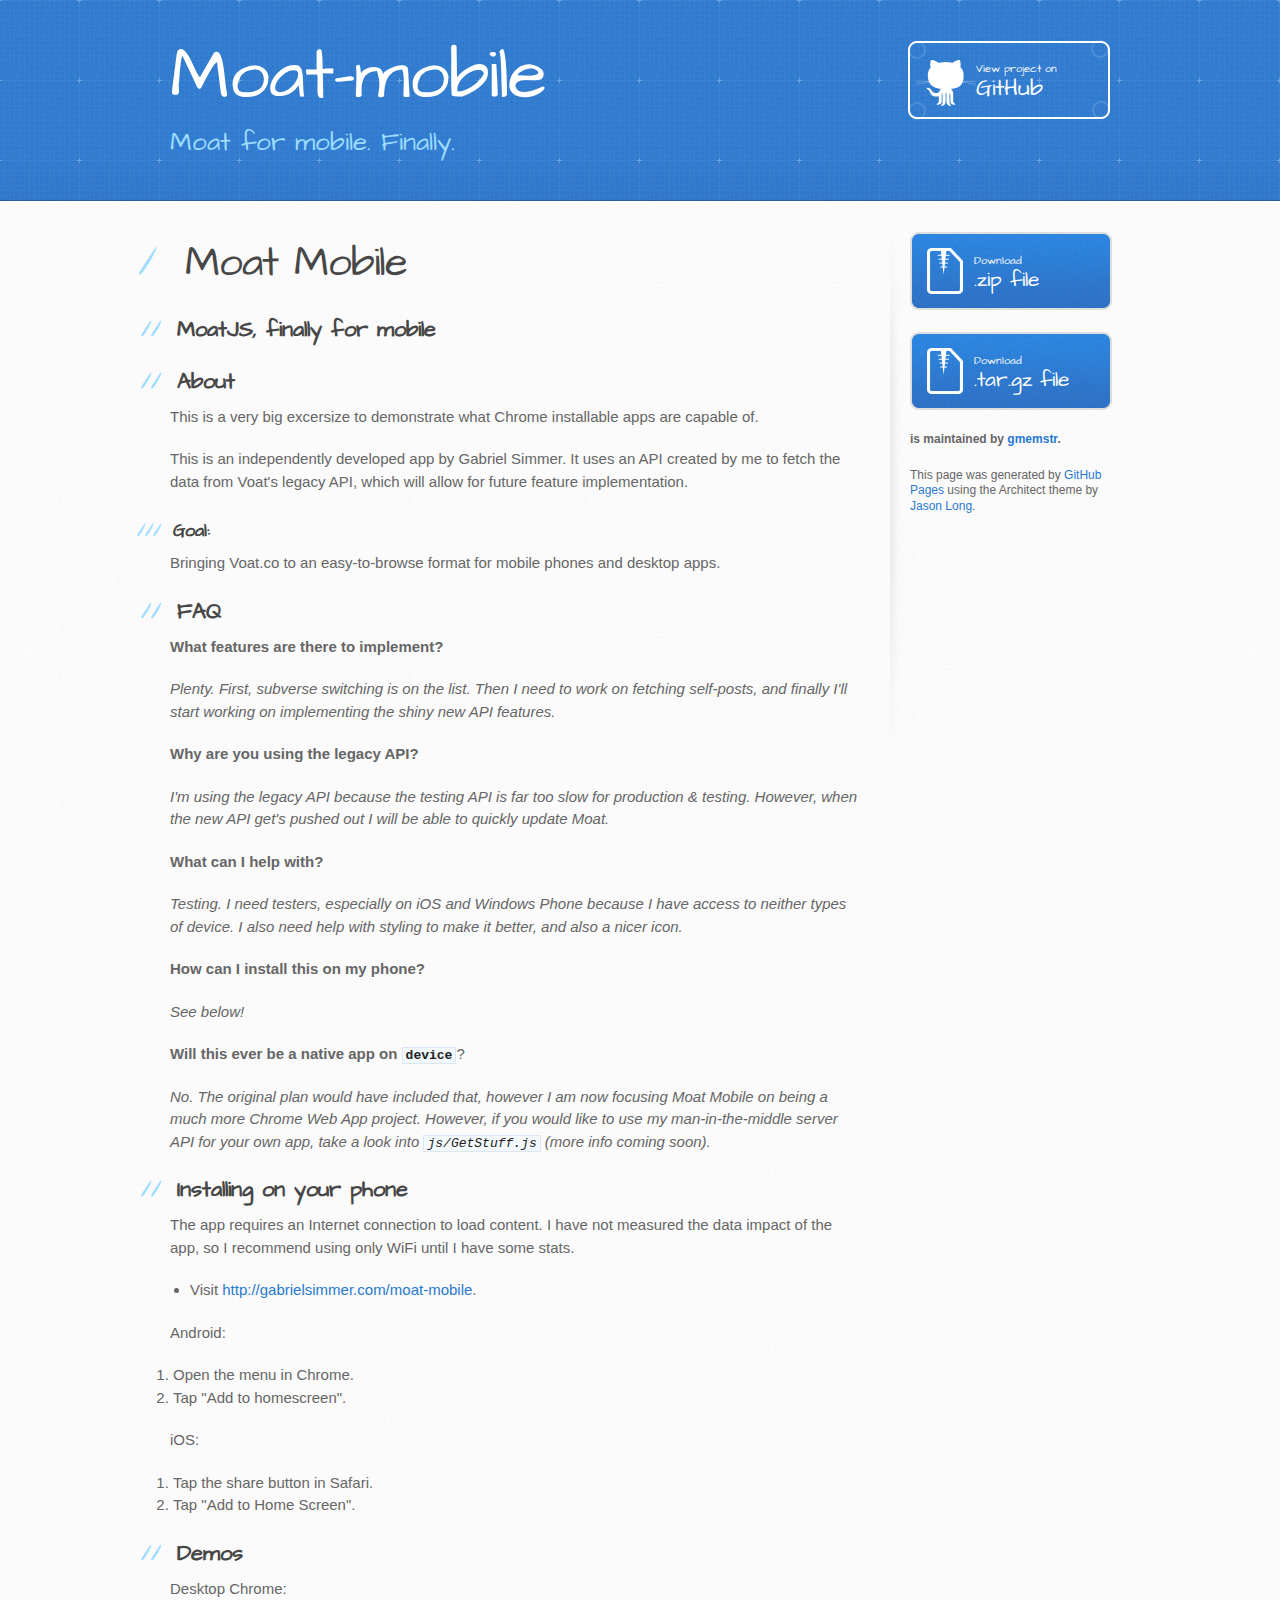
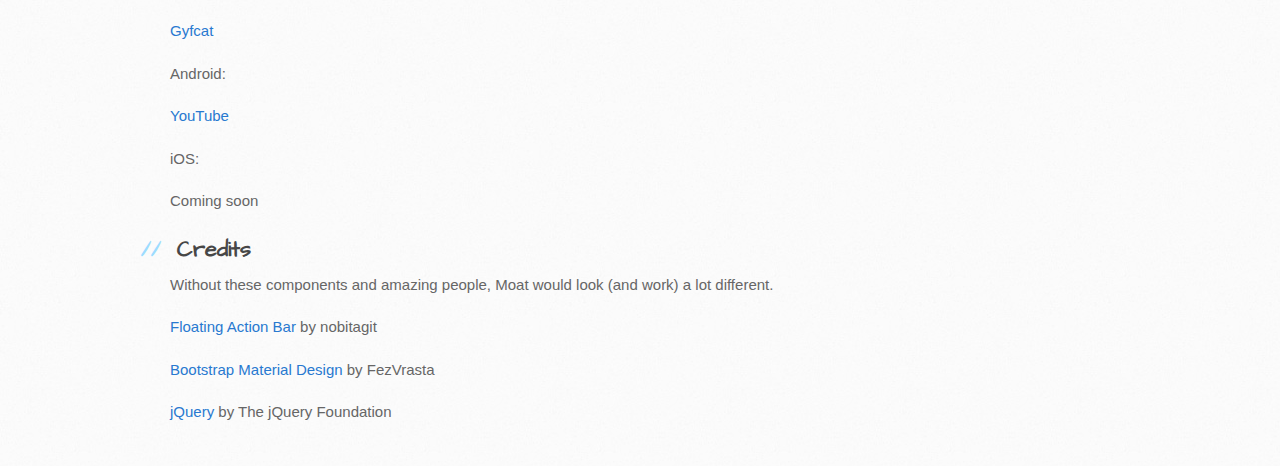
<file: index.html>
<!DOCTYPE html>
<html>
  <head>
    <meta charset='utf-8'>
    <meta http-equiv="X-UA-Compatible" content="chrome=1">
    <meta name="viewport" content="width=device-width, initial-scale=1, maximum-scale=1">
    <link href='https://fonts.googleapis.com/css?family=Architects+Daughter' rel='stylesheet' type='text/css'>
    <link rel="stylesheet" type="text/css" href="stylesheets/stylesheet.css" media="screen">
    <link rel="stylesheet" type="text/css" href="stylesheets/github-light.css" media="screen">
    <link rel="stylesheet" type="text/css" href="stylesheets/print.css" media="print">

    <!--[if lt IE 9]>
    <script src="//html5shiv.googlecode.com/svn/trunk/html5.js"></script>
    <![endif]-->

    <title>Moat-mobile by gmemstr</title>
  </head>

  <body>
    <header>
      <div class="inner">
        <h1>Moat-mobile</h1>
        <h2>Moat for mobile. Finally.</h2>
        <a href="https://github.com/gmemstr/moat-mobile" class="button"><small>View project on</small> GitHub</a>
      </div>
    </header>

    <div id="content-wrapper">
      <div class="inner clearfix">
        <section id="main-content">
          <h1>
<a id="moat-mobile" class="anchor" href="#moat-mobile" aria-hidden="true"><span class="octicon octicon-link"></span></a>Moat Mobile</h1>

<h2>
<a id="moatjs-finally-for-mobile" class="anchor" href="#moatjs-finally-for-mobile" aria-hidden="true"><span class="octicon octicon-link"></span></a>MoatJS, finally for mobile</h2>

<h2>
<a id="about" class="anchor" href="#about" aria-hidden="true"><span class="octicon octicon-link"></span></a>About</h2>

<p>This is a very big excersize to demonstrate what Chrome installable apps are capable of.</p>

<p>This is an independently developed app by Gabriel Simmer. It uses an API created by me to fetch the data from Voat's legacy API, which will allow for future feature implementation.</p>

<h3>
<a id="goal" class="anchor" href="#goal" aria-hidden="true"><span class="octicon octicon-link"></span></a>Goal:</h3>

<p>Bringing Voat.co to an easy-to-browse format for mobile phones and desktop apps.</p>

<h2>
<a id="faq" class="anchor" href="#faq" aria-hidden="true"><span class="octicon octicon-link"></span></a>FAQ</h2>

<p><strong>What features are there to implement?</strong></p>

<p><em>Plenty. First, subverse switching is on the list. Then I need to work on fetching self-posts, and finally I'll start working on implementing the shiny new API features.</em></p>

<p><strong>Why are you using the legacy API?</strong></p>

<p><em>I'm using the legacy API because the testing API is far too slow for production &amp;
testing. However, when the new API get's pushed out I will be able to quickly
update Moat.</em></p>

<p><strong>What can I help with?</strong></p>

<p><em>Testing. I need testers, especially on iOS and Windows Phone because I have access to neither types of device. I also need help with styling to make it better, and also a nicer icon.</em></p>

<p><strong>How can I install this on my phone?</strong></p>

<p><em>See below!</em></p>

<p><strong>Will this ever be a native app on <code>device</code></strong>?</p>

<p><em>No. The original plan would have included that, however I am now focusing Moat Mobile on being a much more Chrome Web App project. However, if you would like to use my man-in-the-middle server API for your own app, take a look into <code>js/GetStuff.js</code> (more info coming soon).</em></p>

<h2>
<a id="installing-on-your-phone" class="anchor" href="#installing-on-your-phone" aria-hidden="true"><span class="octicon octicon-link"></span></a>Installing on your phone</h2>

<p>The app requires an Internet connection to load content. I have not measured the
data impact of the app, so I recommend using only WiFi until I have some stats.</p>

<ul>
<li>Visit <a href="http://gabrielsimmer.com/moat-mobile">http://gabrielsimmer.com/moat-mobile</a>.</li>
</ul>

<p>Android:</p>

<ol>
<li>Open the menu in Chrome.</li>
<li>Tap "Add to homescreen".</li>
</ol>

<p>iOS:</p>

<ol>
<li>Tap the share button in Safari.</li>
<li>Tap "Add to Home Screen".</li>
</ol>

<h2>
<a id="demos" class="anchor" href="#demos" aria-hidden="true"><span class="octicon octicon-link"></span></a>Demos</h2>

<p>Desktop Chrome:</p>

<p><a href="http://gfycat.com/ClearCloudyBluetickcoonhound">Gyfcat</a></p>

<p>Android:</p>

<p><a href="https://www.youtube.com/watch?v=gI3sWM4v0lY">YouTube</a></p>

<p>iOS:</p>

<p>Coming soon</p>

<h2>
<a id="credits" class="anchor" href="#credits" aria-hidden="true"><span class="octicon octicon-link"></span></a>Credits</h2>

<p>Without these components and amazing people, Moat would look (and work) a lot different.</p>

<p><a href="https://github.com/nobitagit/material-floating-button">Floating Action Bar</a> by nobitagit</p>

<p><a href="https://github.com/FezVrasta/bootstrap-material-design">Bootstrap Material Design</a> by FezVrasta</p>

<p><a href="https://jquery.com">jQuery</a> by The jQuery Foundation</p>
        </section>

        <aside id="sidebar">
          <a href="https://github.com/gmemstr/moat-mobile/zipball/master" class="button">
            <small>Download</small>
            .zip file
          </a>
          <a href="https://github.com/gmemstr/moat-mobile/tarball/master" class="button">
            <small>Download</small>
            .tar.gz file
          </a>

          <p class="repo-owner"><a href="https://github.com/gmemstr/moat-mobile"></a> is maintained by <a href="https://github.com/gmemstr">gmemstr</a>.</p>

          <p>This page was generated by <a href="https://pages.github.com">GitHub Pages</a> using the Architect theme by <a href="https://twitter.com/jasonlong">Jason Long</a>.</p>
        </aside>
      </div>
    </div>

  
  </body>
</html>
</file>
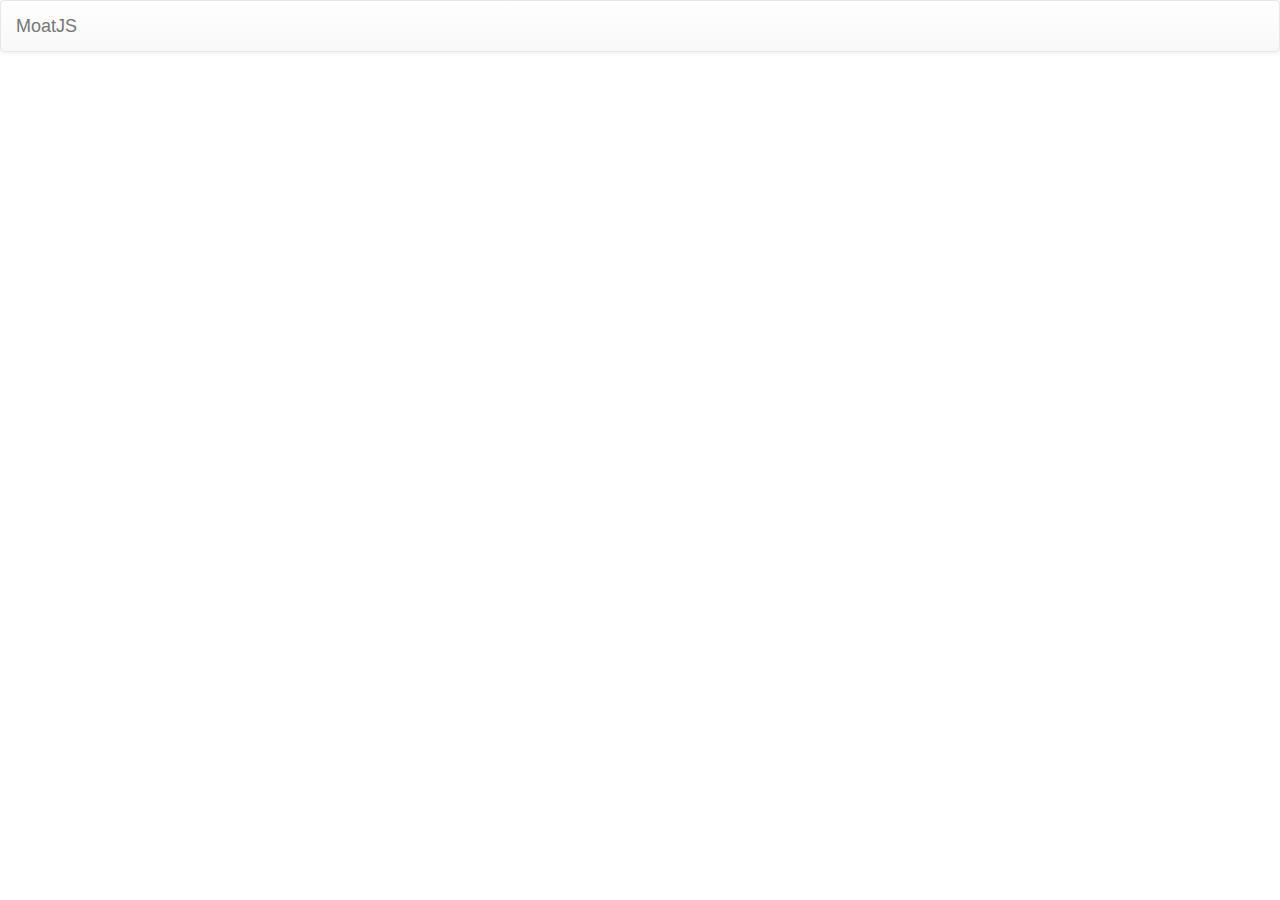
<file: client/index.html>
<!DOCTYPE html>
<html>
<head>
    <link href="styles/bootstrap.css" media="screen,projection" rel="stylesheet" type="text/css">
    <link href="styles/bootstrap-theme.css" media="screen,projection" rel="stylesheet" type="text/css">
    <link href="styles/loading.css" media="screen,projection" rel="stylesheet" type="text/css">
    <link href="styles/homepage.css" media="screen,projection" rel="stylesheet" type="text/css">
    <meta content="width=device-width, initial-scale=1, maximum-scale=1, user-scalable=no" name="viewport">

    <title>MoatJS</title>
</head>

<body>
    <nav class="navbar navbar-default">
        <div class="container-fluid">
            <div class="navbar-header">
                <a class="navbar-brand" href="#">MoatJS</a>
            </div>
        </div>
    </nav>

    <!--<div class="spinner"></div>-->

    <div class="posts"></div>

    <script src="js/jquery.js"></script>
    <script src="js/GetHomePage.js"></script>
</body>
</html>
</file>
<file: stylesheets/github-light.css>
/*
   Copyright 2014 GitHub Inc.

   Licensed under the Apache License, Version 2.0 (the "License");
   you may not use this file except in compliance with the License.
   You may obtain a copy of the License at

       http://www.apache.org/licenses/LICENSE-2.0

   Unless required by applicable law or agreed to in writing, software
   distributed under the License is distributed on an "AS IS" BASIS,
   WITHOUT WARRANTIES OR CONDITIONS OF ANY KIND, either express or implied.
   See the License for the specific language governing permissions and
   limitations under the License.

*/

.pl-c /* comment */ {
  color: #969896;
}

.pl-c1      /* constant, markup.raw, meta.diff.header, meta.module-reference, meta.property-name, support, support.constant, support.variable, variable.other.constant */,
.pl-s .pl-v /* string variable */ {
  color: #0086b3;
}

.pl-e  /* entity */,
.pl-en /* entity.name */ {
  color: #795da3;
}

.pl-s .pl-s1 /* string source */,
.pl-smi      /* storage.modifier.import, storage.modifier.package, storage.type.java, variable.other, variable.parameter.function */ {
  color: #333;
}

.pl-ent /* entity.name.tag */ {
  color: #63a35c;
}

.pl-k /* keyword, storage, storage.type */ {
  color: #a71d5d;
}

.pl-pds              /* punctuation.definition.string, string.regexp.character-class */,
.pl-s                /* string */,
.pl-s .pl-pse .pl-s1 /* string punctuation.section.embedded source */,
.pl-sr               /* string.regexp */,
.pl-sr .pl-cce       /* string.regexp constant.character.escape */,
.pl-sr .pl-sra       /* string.regexp string.regexp.arbitrary-repitition */,
.pl-sr .pl-sre       /* string.regexp source.ruby.embedded */ {
  color: #183691;
}

.pl-v /* variable */ {
  color: #ed6a43;
}

.pl-id /* invalid.deprecated */ {
  color: #b52a1d;
}

.pl-ii /* invalid.illegal */ {
  background-color: #b52a1d;
  color: #f8f8f8;
}

.pl-sr .pl-cce /* string.regexp constant.character.escape */ {
  color: #63a35c;
  font-weight: bold;
}

.pl-ml /* markup.list */ {
  color: #693a17;
}

.pl-mh        /* markup.heading */,
.pl-mh .pl-en /* markup.heading entity.name */,
.pl-ms        /* meta.separator */ {
  color: #1d3e81;
  font-weight: bold;
}

.pl-mq /* markup.quote */ {
  color: #008080;
}

.pl-mi /* markup.italic */ {
  color: #333;
  font-style: italic;
}

.pl-mb /* markup.bold */ {
  color: #333;
  font-weight: bold;
}

.pl-md /* markup.deleted, meta.diff.header.from-file */ {
  background-color: #ffecec;
  color: #bd2c00;
}

.pl-mi1 /* markup.inserted, meta.diff.header.to-file */ {
  background-color: #eaffea;
  color: #55a532;
}

.pl-mdr /* meta.diff.range */ {
  color: #795da3;
  font-weight: bold;
}

.pl-mo /* meta.output */ {
  color: #1d3e81;
}
</file>
<file: stylesheets/print.css>
html, body, div, span, applet, object, iframe,
h1, h2, h3, h4, h5, h6, p, blockquote, pre,
a, abbr, acronym, address, big, cite, code,
del, dfn, em, img, ins, kbd, q, s, samp,
small, strike, strong, sub, sup, tt, var,
b, u, i, center,
dl, dt, dd, ol, ul, li,
fieldset, form, label, legend,
table, caption, tbody, tfoot, thead, tr, th, td,
article, aside, canvas, details, embed,
figure, figcaption, footer, header, hgroup,
menu, nav, output, ruby, section, summary,
time, mark, audio, video {
  padding: 0;
  margin: 0;
  font: inherit;
  font-size: 100%;
  vertical-align: baseline;
  border: 0;
}
/* HTML5 display-role reset for older browsers */
article, aside, details, figcaption, figure,
footer, header, hgroup, menu, nav, section {
  display: block;
}
body {
  line-height: 1;
}
ol, ul {
  list-style: none;
}
blockquote, q {
  quotes: none;
}
blockquote:before, blockquote:after,
q:before, q:after {
  content: '';
  content: none;
}
table {
  border-spacing: 0;
  border-collapse: collapse;
}
body {
  font-family: 'Helvetica Neue', Helvetica, Arial, serif;
  font-size: 13px;
  line-height: 1.5;
  color: #000;
}

a {
  font-weight: bold;
  color: #d5000d;
}

header {
  padding-top: 35px;
  padding-bottom: 10px;
}

header h1 {
  font-size: 48px;
  font-weight: bold;
  line-height: 1.2;
  color: #303030;
  letter-spacing: -1px;
}

header h2 {
  font-size: 24px;
  font-weight: normal;
  line-height: 1.3;
  color: #aaa;
  letter-spacing: -1px;
}
#downloads {
  display: none;
}
#main_content {
  padding-top: 20px;
}

code, pre {
  margin-bottom: 30px;
  font-family: Monaco, "Bitstream Vera Sans Mono", "Lucida Console", Terminal;
  font-size: 12px;
  color: #222;
}

code {
  padding: 0 3px;
}

pre {
  padding: 20px;
  overflow: auto;
  border: solid 1px #ddd;
}
pre code {
  padding: 0;
}

ul, ol, dl {
  margin-bottom: 20px;
}


/* COMMON STYLES */

table {
  width: 100%;
  border: 1px solid #ebebeb;
}

th {
  font-weight: 500;
}

td {
  font-weight: 300;
  text-align: center;
  border: 1px solid #ebebeb;
}

form {
  padding: 20px;
  background: #f2f2f2;

}


/* GENERAL ELEMENT TYPE STYLES */

h1 {
  font-size: 2.8em;
}

h2 {
  margin-bottom: 8px;
  font-size: 22px;
  font-weight: bold;
  color: #303030;
}

h3 {
  margin-bottom: 8px;
  font-size: 18px;
  font-weight: bold;
  color: #d5000d;
}

h4 {
  font-size: 16px;
  font-weight: bold;
  color: #303030;
}

h5 {
  font-size: 1em;
  color: #303030;
}

h6 {
  font-size: .8em;
  color: #303030;
}

p {
  margin-bottom: 20px;
  font-weight: 300;
}

a {
  text-decoration: none;
}

p a {
  font-weight: 400;
}

blockquote {
  padding: 0 0 0 30px;
  margin-bottom: 20px;
  font-size: 1.6em;
  border-left: 10px solid #e9e9e9;
}

ul li {
  padding-left: 20px;
  list-style-position: inside;
  list-style: disc;
}

ol li {
  padding-left: 3px;
  list-style-position: inside;
  list-style: decimal;
}

dl dd {
  font-style: italic;
  font-weight: 100;
}

footer {
  padding-top: 20px;
  padding-bottom: 30px;
  margin-top: 40px;
  font-size: 13px;
  color: #aaa;
}

footer a {
  color: #666;
}

/* MISC */
.clearfix:after {
  display: block;
  height: 0;
  clear: both;
  visibility: hidden;
  content: '.';
}

.clearfix {display: inline-block;}
* html .clearfix {height: 1%;}
.clearfix {display: block;}
</file>
<file: client/styles/loading.css>
.spinner {
  width: 40px;
  height: 40px;
  background-color: #333;

  margin: 100px auto;
  -webkit-animation: sk-rotateplane 1.2s infinite ease-in-out;
  animation: sk-rotateplane 1.2s infinite ease-in-out;
}

@-webkit-keyframes sk-rotateplane {
  0% { -webkit-transform: perspective(120px) }
  50% { -webkit-transform: perspective(120px) rotateY(180deg) }
  100% { -webkit-transform: perspective(120px) rotateY(180deg)  rotateX(180deg) }
}

@keyframes sk-rotateplane {
  0% { 
    transform: perspective(120px) rotateX(0deg) rotateY(0deg);
    -webkit-transform: perspective(120px) rotateX(0deg) rotateY(0deg) 
  } 50% { 
    transform: perspective(120px) rotateX(-180.1deg) rotateY(0deg);
    -webkit-transform: perspective(120px) rotateX(-180.1deg) rotateY(0deg) 
  } 100% { 
    transform: perspective(120px) rotateX(-180deg) rotateY(-179.9deg);
    -webkit-transform: perspective(120px) rotateX(-180deg) rotateY(-179.9deg);
  }
}
</file>
<file: client/styles/homepage.css>
#post,#down {
margin:0 auto;
background-color: #F0F0F0;
padding:15px;
width:75%;
height:50%;
box-shadow:2px 2px 5px #888;
font-weight:400
}

a {
text-decoration:none;
color:#5F5F5F;
}

a:hover {
color:#202020
}

#spacer,#spacer2 {
display:block;
margin:10px 0;
line-height:10px
}
</file>
<file: stylesheets/stylesheet.css>
/*! normalize.css v3.0.2 | MIT License | git.io/normalize */

/**
 * 1. Set default font family to sans-serif.
 * 2. Prevent iOS text size adjust after orientation change, without disabling
 *    user zoom.
 */

html {
  font-family: sans-serif; /* 1 */
  -webkit-text-size-adjust: 100%; /* 2 */
  -ms-text-size-adjust: 100%; /* 2 */
}

/**
 * Remove default margin.
 */

body {
  margin: 0;
}

/* HTML5 display definitions
   ========================================================================== */

/**
 * Correct `block` display not defined for any HTML5 element in IE 8/9.
 * Correct `block` display not defined for `details` or `summary` in IE 10/11
 * and Firefox.
 * Correct `block` display not defined for `main` in IE 11.
 */

article,
aside,
details,
figcaption,
figure,
footer,
header,
hgroup,
main,
menu,
nav,
section,
summary {
  display: block;
}

/**
 * 1. Correct `inline-block` display not defined in IE 8/9.
 * 2. Normalize vertical alignment of `progress` in Chrome, Firefox, and Opera.
 */

audio,
canvas,
progress,
video {
  display: inline-block; /* 1 */
  vertical-align: baseline; /* 2 */
}

/**
 * Prevent modern browsers from displaying `audio` without controls.
 * Remove excess height in iOS 5 devices.
 */

audio:not([controls]) {
  display: none;
  height: 0;
}

/**
 * Address `[hidden]` styling not present in IE 8/9/10.
 * Hide the `template` element in IE 8/9/11, Safari, and Firefox < 22.
 */

[hidden],
template {
  display: none;
}

/* Links
   ========================================================================== */

/**
 * Remove the gray background color from active links in IE 10.
 */

a {
  background-color: transparent;
}

/**
 * Improve readability when focused and also mouse hovered in all browsers.
 */

a:active,
a:hover {
  outline: 0;
}

/* Text-level semantics
   ========================================================================== */

/**
 * Address styling not present in IE 8/9/10/11, Safari, and Chrome.
 */

abbr[title] {
  border-bottom: 1px dotted;
}

/**
 * Address style set to `bolder` in Firefox 4+, Safari, and Chrome.
 */

b,
strong {
  font-weight: bold;
}

/**
 * Address styling not present in Safari and Chrome.
 */

dfn {
  font-style: italic;
}

/**
 * Address variable `h1` font-size and margin within `section` and `article`
 * contexts in Firefox 4+, Safari, and Chrome.
 */

h1 {
  margin: 0.67em 0;
  font-size: 2em;
}

/**
 * Address styling not present in IE 8/9.
 */

mark {
  color: #000;
  background: #ff0;
}

/**
 * Address inconsistent and variable font size in all browsers.
 */

small {
  font-size: 80%;
}

/**
 * Prevent `sub` and `sup` affecting `line-height` in all browsers.
 */

sub,
sup {
  position: relative;
  font-size: 75%;
  line-height: 0;
  vertical-align: baseline;
}

sup {
  top: -0.5em;
}

sub {
  bottom: -0.25em;
}

/* Embedded content
   ========================================================================== */

/**
 * Remove border when inside `a` element in IE 8/9/10.
 */

img {
  border: 0;
}

/**
 * Correct overflow not hidden in IE 9/10/11.
 */

svg:not(:root) {
  overflow: hidden;
}

/* Grouping content
   ========================================================================== */

/**
 * Address margin not present in IE 8/9 and Safari.
 */

figure {
  margin: 1em 40px;
}

/**
 * Address differences between Firefox and other browsers.
 */

hr {
  height: 0;
  -moz-box-sizing: content-box;
  box-sizing: content-box;
}

/**
 * Contain overflow in all browsers.
 */

pre {
  overflow: auto;
}

/**
 * Address odd `em`-unit font size rendering in all browsers.
 */

code,
kbd,
pre,
samp {
  font-family: monospace, monospace;
  font-size: 1em;
}

/* Forms
   ========================================================================== */

/**
 * Known limitation: by default, Chrome and Safari on OS X allow very limited
 * styling of `select`, unless a `border` property is set.
 */

/**
 * 1. Correct color not being inherited.
 *    Known issue: affects color of disabled elements.
 * 2. Correct font properties not being inherited.
 * 3. Address margins set differently in Firefox 4+, Safari, and Chrome.
 */

button,
input,
optgroup,
select,
textarea {
  margin: 0; /* 3 */
  font: inherit; /* 2 */
  color: inherit; /* 1 */
}

/**
 * Address `overflow` set to `hidden` in IE 8/9/10/11.
 */

button {
  overflow: visible;
}

/**
 * Address inconsistent `text-transform` inheritance for `button` and `select`.
 * All other form control elements do not inherit `text-transform` values.
 * Correct `button` style inheritance in Firefox, IE 8/9/10/11, and Opera.
 * Correct `select` style inheritance in Firefox.
 */

button,
select {
  text-transform: none;
}

/**
 * 1. Avoid the WebKit bug in Android 4.0.* where (2) destroys native `audio`
 *    and `video` controls.
 * 2. Correct inability to style clickable `input` types in iOS.
 * 3. Improve usability and consistency of cursor style between image-type
 *    `input` and others.
 */

button,
html input[type="button"], /* 1 */
input[type="reset"],
input[type="submit"] {
  -webkit-appearance: button; /* 2 */
  cursor: pointer; /* 3 */
}

/**
 * Re-set default cursor for disabled elements.
 */

button[disabled],
html input[disabled] {
  cursor: default;
}

/**
 * Remove inner padding and border in Firefox 4+.
 */

button::-moz-focus-inner,
input::-moz-focus-inner {
  padding: 0;
  border: 0;
}

/**
 * Address Firefox 4+ setting `line-height` on `input` using `!important` in
 * the UA stylesheet.
 */

input {
  line-height: normal;
}

/**
 * It's recommended that you don't attempt to style these elements.
 * Firefox's implementation doesn't respect box-sizing, padding, or width.
 *
 * 1. Address box sizing set to `content-box` in IE 8/9/10.
 * 2. Remove excess padding in IE 8/9/10.
 */

input[type="checkbox"],
input[type="radio"] {
  box-sizing: border-box; /* 1 */
  padding: 0; /* 2 */
}

/**
 * Fix the cursor style for Chrome's increment/decrement buttons. For certain
 * `font-size` values of the `input`, it causes the cursor style of the
 * decrement button to change from `default` to `text`.
 */

input[type="number"]::-webkit-inner-spin-button,
input[type="number"]::-webkit-outer-spin-button {
  height: auto;
}

/**
 * 1. Address `appearance` set to `searchfield` in Safari and Chrome.
 * 2. Address `box-sizing` set to `border-box` in Safari and Chrome
 *    (include `-moz` to future-proof).
 */

input[type="search"] {
  -webkit-box-sizing: content-box; /* 2 */
  -moz-box-sizing: content-box;
  box-sizing: content-box;
  -webkit-appearance: textfield; /* 1 */
}

/**
 * Remove inner padding and search cancel button in Safari and Chrome on OS X.
 * Safari (but not Chrome) clips the cancel button when the search input has
 * padding (and `textfield` appearance).
 */

input[type="search"]::-webkit-search-cancel-button,
input[type="search"]::-webkit-search-decoration {
  -webkit-appearance: none;
}

/**
 * Define consistent border, margin, and padding.
 */

fieldset {
  padding: 0.35em 0.625em 0.75em;
  margin: 0 2px;
  border: 1px solid #c0c0c0;
}

/**
 * 1. Correct `color` not being inherited in IE 8/9/10/11.
 * 2. Remove padding so people aren't caught out if they zero out fieldsets.
 */

legend {
  padding: 0; /* 2 */
  border: 0; /* 1 */
}

/**
 * Remove default vertical scrollbar in IE 8/9/10/11.
 */

textarea {
  overflow: auto;
}

/**
 * Don't inherit the `font-weight` (applied by a rule above).
 * NOTE: the default cannot safely be changed in Chrome and Safari on OS X.
 */

optgroup {
  font-weight: bold;
}

/* Tables
   ========================================================================== */

/**
 * Remove most spacing between table cells.
 */

table {
  border-spacing: 0;
  border-collapse: collapse;
}

td,
th {
  padding: 0;
}

/* LAYOUT STYLES */
body {
  font-family: 'Helvetica Neue', Helvetica, Arial, serif;
  font-size: 15px;
  font-weight: 400;
  line-height: 1.5;
  color: #666;
  background: #fafafa url(../images/body-bg.jpg) 0 0 repeat;
}

p {
  margin-top: 0;
}

a {
  color: #2879d0;
}
a:hover {
  color: #2268b2;
}

header {
  padding-top: 40px;
  padding-bottom: 40px;
  font-family: 'Architects Daughter', 'Helvetica Neue', Helvetica, Arial, serif;
  background: #2e7bcf url(../images/header-bg.jpg) 0 0 repeat-x;
  border-bottom: solid 1px #275da1;
}

header h1 {
  width: 540px;
  margin-top: 0;
  margin-bottom: 0.2em;
  font-size: 72px;
  font-weight: normal;
  line-height: 1;
  color: #fff;
  letter-spacing: -1px;
}

header h2 {
  width: 540px;
  margin-top: 0;
  margin-bottom: 0;
  font-size: 26px;
  font-weight: normal;
  line-height: 1.3;
  color: #9ddcff;
  letter-spacing: 0;
}

.inner {
  position: relative;
  width: 940px;
  margin: 0 auto;
}

#content-wrapper {
  padding-top: 30px;
  border-top: solid 1px #fff;
}

#main-content {
  float: left;
  width: 690px;
}

#main-content img {
  max-width: 100%;
}

aside#sidebar {
  float: right;
  width: 200px;
  min-height: 504px;
  padding-left: 20px;
  font-size: 12px;
  line-height: 1.3;
  background: transparent url(../images/sidebar-bg.jpg) 0 0 no-repeat;
}

aside#sidebar p.repo-owner,
aside#sidebar p.repo-owner a {
  font-weight: bold;
}

#downloads {
  margin-bottom: 40px;
}

a.button {
  width: 134px;
  height: 58px;
  padding-top: 22px;
  padding-left: 68px;
  font-family: 'Architects Daughter', 'Helvetica Neue', Helvetica, Arial, serif;
  font-size: 23px;
  line-height: 1.2;
  color: #fff;
}
a.button small {
  display: block;
  font-size: 11px;
}
header a.button {
  position: absolute;
  top: 0;
  right: 0;
  background: transparent url(../images/github-button.png) 0 0 no-repeat;
}
aside a.button {
  display: block;
  width: 138px;
  padding-left: 64px;
  margin-bottom: 20px;
  font-size: 21px;
  background: transparent url(../images/download-button.png) 0 0 no-repeat;
}

code, pre {
  margin-bottom: 30px;
  font-family: Monaco, "Bitstream Vera Sans Mono", "Lucida Console", Terminal, monospace;
  font-size: 13px;
  color: #222;
}

code {
  padding: 0 3px;
  background-color: #f2f8fc;
  border: solid 1px #dbe7f3;
}

pre {
  padding: 20px;
  overflow: auto;
  text-shadow: none;
  background: #fff;
  border: solid 1px #f2f2f2;
}
pre code {
  padding: 0;
  color: #2879d0;
  background-color: #fff;
  border: none;
}

ul, ol, dl {
  margin-bottom: 20px;
}


/* COMMON STYLES */

hr {
  height: 0;
  margin-top: 1em;
  margin-bottom: 1em;
  border: 0;
  border-top: solid 1px #ddd;
}

table {
  width: 100%;
  border: 1px solid #ebebeb;
}

th {
  font-weight: 500;
}

td {
  font-weight: 300;
  text-align: center;
  border: 1px solid #ebebeb;
}

form {
  padding: 20px;
  background: #f2f2f2;

}


/* GENERAL ELEMENT TYPE STYLES */

#main-content h1 {
  margin-top: 0;
  margin-bottom: 0;
  font-family: 'Architects Daughter', 'Helvetica Neue', Helvetica, Arial, serif;
  font-size: 2.8em;
  font-weight: normal;
  color: #474747;
  text-indent: 6px;
  letter-spacing: -1px;
}

#main-content h1:before {
  padding-right: 0.3em;
  margin-left: -0.9em;
  color: #9ddcff;
  content: "/";
}

#main-content h2 {
  margin-bottom: 8px;
  font-family: 'Architects Daughter', 'Helvetica Neue', Helvetica, Arial, serif;
  font-size: 22px;
  font-weight: bold;
  color: #474747;
  text-indent: 4px;
}
#main-content h2:before {
  padding-right: 0.3em;
  margin-left: -1.5em;
  content: "//";
  color: #9ddcff;
}

#main-content h3 {
  margin-top: 24px;
  margin-bottom: 8px;
  font-family: 'Architects Daughter', 'Helvetica Neue', Helvetica, Arial, serif;
  font-size: 18px;
  font-weight: bold;
  color: #474747;
  text-indent: 3px;
}

#main-content h3:before {
  padding-right: 0.3em;
  margin-left: -2em;
  content: "///";
  color: #9ddcff;
}

#main-content h4 {
  margin-bottom: 8px;
  font-family: 'Architects Daughter', 'Helvetica Neue', Helvetica, Arial, serif;
  font-size: 15px;
  font-weight: bold;
  color: #474747;
  text-indent: 3px;
}

h4:before {
  padding-right: 0.3em;
  margin-left: -2.8em;
  content: "////";
  color: #9ddcff;
}

#main-content h5 {
  margin-bottom: 8px;
  font-family: 'Architects Daughter', 'Helvetica Neue', Helvetica, Arial, serif;
  font-size: 14px;
  color: #474747;
  text-indent: 3px;
}
h5:before {
  padding-right: 0.3em;
  margin-left: -3.2em;
  content: "/////";
  color: #9ddcff;
}

#main-content h6 {
  margin-bottom: 8px;
  font-family: 'Architects Daughter', 'Helvetica Neue', Helvetica, Arial, serif;
  font-size: .8em;
  color: #474747;
  text-indent: 3px;
}
h6:before {
  padding-right: 0.3em;
  margin-left: -3.7em;
  content: "//////";
  color: #9ddcff;
}

p {
  margin-bottom: 20px;
}

a {
  text-decoration: none;
}

p a {
  font-weight: 400;
}

blockquote {
  padding: 0 0 0 30px;
  margin-bottom: 20px;
  font-size: 1.6em;
  border-left: 10px solid #e9e9e9;
}

ul {
  list-style-position: inside;
  list-style: disc;
  padding-left: 20px;
}

ol {
  list-style-position: inside;
  list-style: decimal;
  padding-left: 3px;
}

dl dd {
  font-style: italic;
  font-weight: 100;
}

footer {
  padding-top: 20px;
  padding-bottom: 30px;
  margin-top: 40px;
  font-size: 13px;
  color: #aaa;
  background: transparent url('../images/hr.png') 0 0 no-repeat;
}

footer a {
  color: #666;
}
footer a:hover {
  color: #444;
}

/* MISC */
.clearfix:after {
  display: block;
  height: 0;
  clear: both;
  visibility: hidden;
  content: '.';
}

.clearfix {display: inline-block;}
* html .clearfix {height: 1%;}
.clearfix {display: block;}

/* #Media Queries
================================================== */

/* Smaller than standard 960 (devices and browsers) */
@media only screen and (max-width: 959px) { }

/* Tablet Portrait size to standard 960 (devices and browsers) */
@media only screen and (min-width: 768px) and (max-width: 959px) {
  .inner {
    width: 740px;
  }
  header h1, header h2 {
    width: 340px;
  }
  header h1 {
    font-size: 60px;
  }
  header h2 {
    font-size: 30px;
  }
  #main-content {
    width: 490px;
  }
  #main-content h1:before,
  #main-content h2:before,
  #main-content h3:before,
  #main-content h4:before,
  #main-content h5:before,
  #main-content h6:before {
    padding-right: 0;
    margin-left: 0;
    content: none;
  }
}

/* All Mobile Sizes (devices and browser) */
@media only screen and (max-width: 767px) {
  .inner {
    width: 93%;
  }
  header {
    padding: 20px 0;
  }
  header .inner {
    position: relative;
  }
  header h1, header h2 {
    width: 100%;
  }
  header h1 {
    font-size: 48px;
  }
  header h2 {
    font-size: 24px;
  }
  header a.button {
    position: relative;
    display: inline-block;
    width: auto;
    height: auto;
    padding: 5px 10px;
    margin-top: 15px;
    font-size: 13px;
    line-height: 1;
    color: #2879d0;
    text-align: center;
    background-color: #9ddcff;
    background-image: none;
    border-radius: 5px;
    -moz-border-radius: 5px;
    -webkit-border-radius: 5px;
  }
  header a.button small {
    display: inline;
    font-size: 13px;
  }
  #main-content,
  aside#sidebar {
    float: none;
    width: 100% ! important;
  }
  aside#sidebar {
    min-height: 0;
    padding: 20px 0;
    margin-top: 20px;
    background-image: none;
    border-top: solid 1px #ddd;
  }
  aside#sidebar a.button {
    display: none;
  }
  #main-content h1:before,
  #main-content h2:before,
  #main-content h3:before,
  #main-content h4:before,
  #main-content h5:before,
  #main-content h6:before {
    padding-right: 0;
    margin-left: 0;
    content: none;
  }
}

/* Mobile Landscape Size to Tablet Portrait (devices and browsers) */
@media only screen and (min-width: 480px) and (max-width: 767px) { }

/* Mobile Portrait Size to Mobile Landscape Size (devices and browsers) */
@media only screen and (max-width: 479px) { }
</file>
